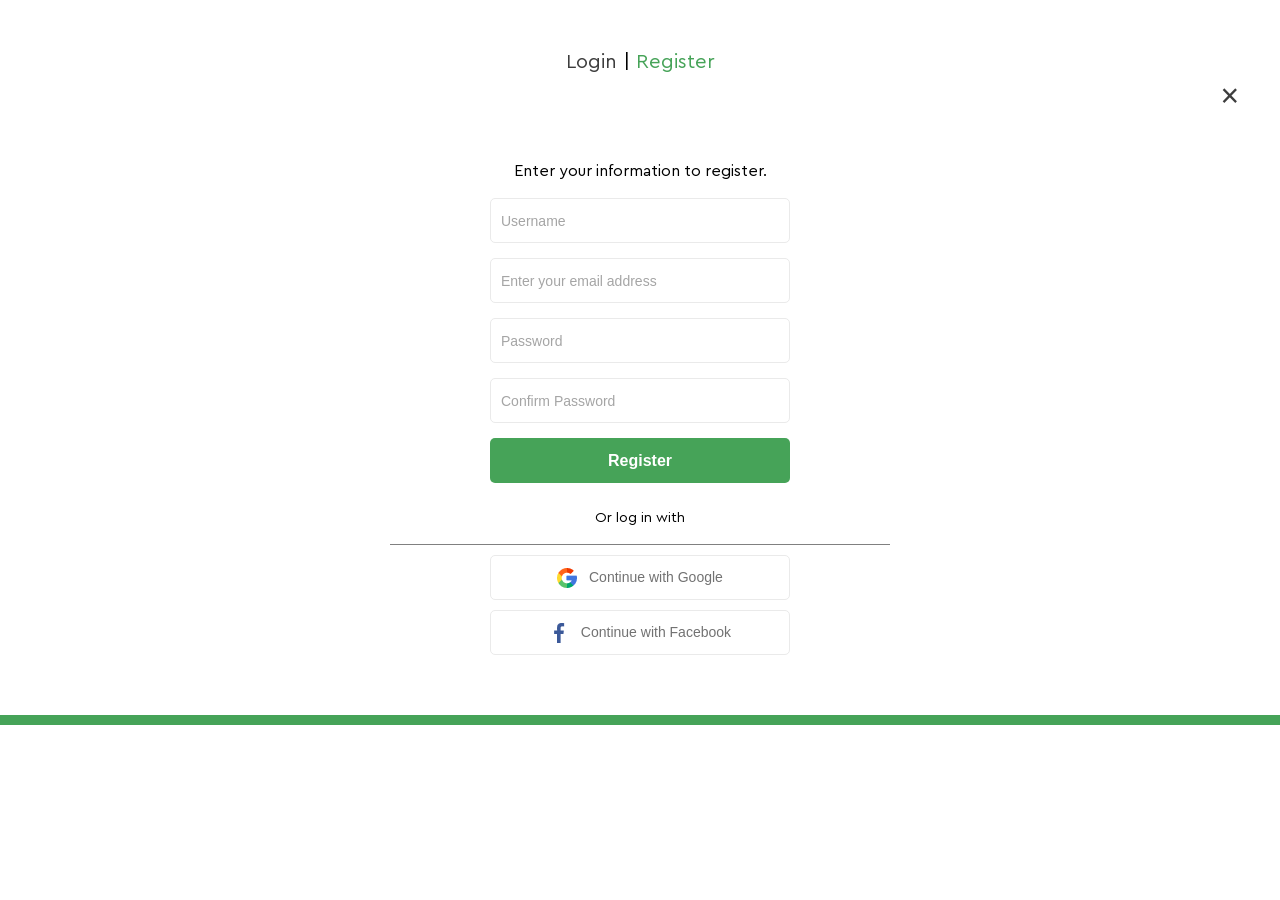
<file: register.html>
<!doctype html>
<html lang="en">
  <head>
    <meta charset="UTF-8" />
    <meta name="viewport" content="width=device-width, initial-scale=1.0" />
    <title>Register-Greenshop</title>
    <link rel="stylesheet" href="./css/form.css" />
    <link rel="stylesheet" href="./fonts/fonts.css" />
  </head>

  <body>
    <header class="form-header">
      <div class="container">
        <a href="./login.html">Login</a> |
        <a class="active-link" href="./register.html">Register</a>
      </div>
    </header>

    <main>
      <div class="container">
        <a class="home-link" href="./index.html">
          <span>&times;</span>
        </a>
        <div class="form-section">
          <form>
            <p class="form-description">Enter your information to register.</p>

            <input
              class="form-input"
              type="text"
              name="username"
              placeholder="Username"
            />
            <br />

            <input
              class="form-input"
              type="email"
              name="email"
              placeholder="Enter your email address"
            />
            <br />

            <input
              class="form-input"
              type="password"
              name="password"
              placeholder="Password"
            />
            <br />

            <input
              class="form-input"
              type="password"
              name="confirm-password"
              placeholder="Confirm Password"
            />
            <br />

            <button class="button form-button" type="submit">Register</button>
          </form>

          <p class="divider">Or log in with</p>
          <hr />

          <button class="social-button" type="button">
            <img src="./images/google.png" alt="Google" />
            Continue with Google
          </button>
          <br />

          <button class="social-button" type="button">
            <img src="./images/facebook.png" alt="Facebook" />
            Continue with Facebook
          </button>
        </div>
      </div>
    </main>
    <footer class="register-footer"></footer>
  </body>
</html>
</file>
<file: css/form.css>
/* ------------- RESET START ------------- */
:root {
  --container-width: 1200px;
  --basic-space: 15px;
  --primary-color: #46a358;
  --text-color: #ffffff;
  --text-color-input: #a5a5a5;
  --text-color-button: #727272;
  --text-color-button-hover: #1a712a;
}
* {
  margin: 0;
  padding: 0;
  box-sizing: border-box;
}

a {
  text-decoration: none;
  color: #3d3d3d;
}

img {
  max-width: 100%;
}

html {
  font-family: "Cera Pro", sans-serif;
  font-weight: normal;
  font-style: normal;
  font-variation-settings: "wdth" 100;
  font-size: 16px;
}
/* ------------- RESET END ------------- */
/* ------------- CONTAINER START ------------- */

.container {
  max-width: calc(var(--container-width) + var(--basic-space) * 2);
  padding-left: var(--basic-space);
  padding-right: var(--basic-space);
  margin-left: auto;
  margin-right: auto;
}

/* ------------- CONTAINER END ------------- */
/* ------------- FORM SECTION START ------------- */

.form-section {
  width: 100%;
  max-width: 500px;
  margin: 0 auto;
  text-align: center;
}

/* ------------- FORM SECTION END ------------- */
/* ------------- HEADER START ------------- */
.form-header {
  text-align: center;
  margin-top: 50px;
  font-size: 20px;
  font-weight: 500;
}

.form-header .active-link {
  color: var(--primary-color);
}

/* ------------- HEADER END ------------- */
.form-description {
  margin-top: 40px;
  margin-bottom: 15px;
  font-size: 16px;
  font-weight: 400;
  line-height: 1.5;
}
/* ------------- HOME LINK START ------------- */

.home-link {
  display: block;
  text-align: right;
  font-size: 35px;
}
.home-link:hover {
  color: var(--primary-color);
}
/* ------------- HOME LINK END ------------- */
/* ------------- FORM INPUTS START ------------- */

.form-input {
  width: 300px;
  height: 45px;
  padding: 0 10px;
  margin-bottom: 15px;
  border: 1px solid #eaeaea;
  border-radius: 5px;
  font-size: 14px;
}
.form-input::placeholder {
  color: var(--text-color-input);
}
/* ------------- FORM INPUTS END ------------- */
/* ------------- FORM BUTTON START ------------- */

.form-button {
  width: 300px;
  height: 45px;
  border: none;
  border-radius: 5px;
  margin-bottom: 10px;
  background-color: var(--primary-color);
  color: var(--text-color);
  font-size: 16px;
  font-weight: 700;
}
.button:hover {
  background-color: var(--text-color-button-hover);
}
/* ------------- FORM BUTTON END ------------- */
/* ------------- DIVIDER START ------------- */

.divider {
  margin-top: 15px;
  margin-bottom: 15px;
  font-size: 14px;
  font-weight: 400;
  line-height: 1.5;
  text-align: center;
}

hr {
  border: none;
  border-top: 1px solid #808080;
  margin-bottom: 10px;
}

/* ------------- DIVIDER END ------------- */
/* ------------- SOCIAL BUTTONS START ------------- */

.social-button {
  width: 300px;
  height: 45px;
  margin-bottom: 10px;
  border: 1px solid #eaeaea;
  color: var(--text-color-button);
  border-radius: 5px;
  background-color: var(--text-color);
  font-size: 14px;
  font-weight: 500;
}
.social-button img {
  display: inline-block;
  width: 20px;
  margin-right: 8px;
  vertical-align: middle;
}
.social-button:hover {
  filter: brightness(90%);
}
/* ------------- SOCIAL BUTTONS END ------------- */
/* ------------- FOOTER START ------------- */
.register-footer,
.login-footer {
  height: 10px;
  margin-top: 50px;
  background-color: var(--primary-color);
}
/* ------------- FOOTER END ------------- */
</file>
<file: fonts/fonts.css>
@font-face {
  font-family: "Cera Pro";
  src:
    url("CeraPro-Black.woff2") format("woff2"),
    url("CeraPro-Black.woff") format("woff");
  font-weight: 900;
  font-style: normal;
  font-display: swap;
}

@font-face {
  font-family: "Cera Pro";
  src:
    url("CeraPro-Bold.woff2") format("woff2"),
    url("CeraPro-Bold.woff") format("woff");
  font-weight: bold;
  font-style: normal;
  font-display: swap;
}

@font-face {
  font-family: "Cera Pro";
  src:
    url("CeraPro-Regular.woff2") format("woff2"),
    url("CeraPro-Regular.woff") format("woff");
  font-weight: normal;
  font-style: normal;
  font-display: swap;
}
@font-face {
  font-family: "Hanging Letters";
  src:
    url("HangingLetters.woff2") format("woff2"),
    url("HangingLetters.woff") format("woff");
  font-weight: normal;
  font-style: normal;
  font-display: swap;
}
@font-face {
  font-family: "Encode Sans Expanded";
  src:
    url("EncodeSansExpanded-Bold.woff2") format("woff2"),
    url("EncodeSansExpanded-Bold.woff") format("woff");
  font-weight: bold;
  font-style: normal;
  font-display: swap;
}

@font-face {
  font-family: "Encode Sans Expanded";
  src:
    url("EncodeSansExpanded-Regular.woff2") format("woff2"),
    url("EncodeSansExpanded-Regular.woff") format("woff");
  font-weight: normal;
  font-style: normal;
  font-display: swap;
}
</file>
